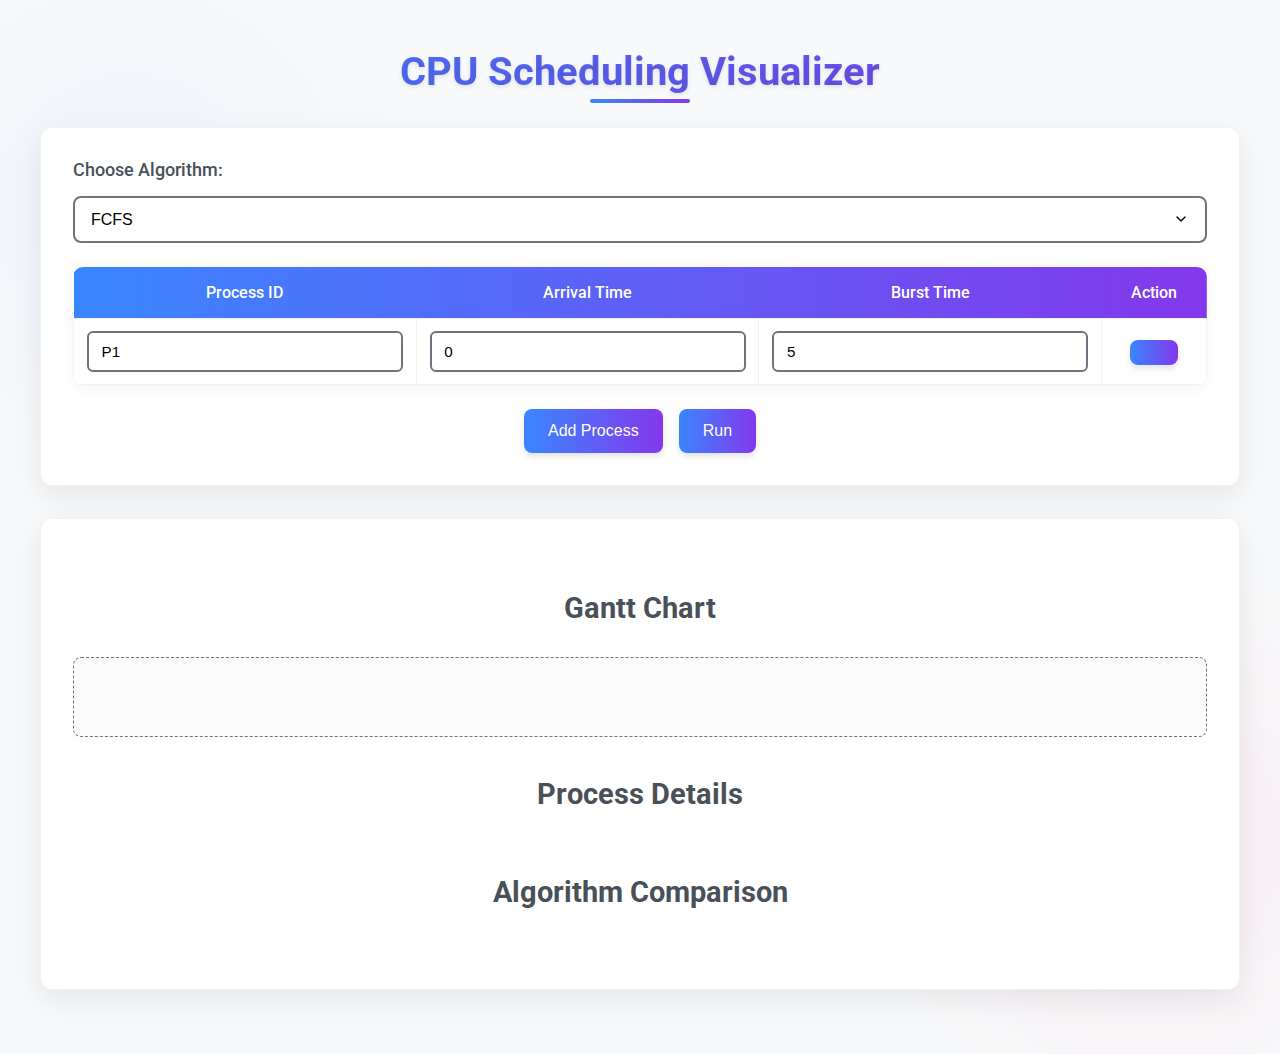
<file: cpuScheduling (Non -preemptive)/index.html>
<!DOCTYPE html>
<html lang="en">

<head>
  <meta charset="UTF-8" />
  <meta name="viewport" content="width=device-width, initial-scale=1.0" />
  <title>CPU Scheduling Visualizer</title>
  <link href="https://fonts.googleapis.com/css2?family=Roboto:wght@400;500;700&display=swap" rel="stylesheet">
  <link rel="stylesheet" href="https://cdnjs.cloudflare.com/ajax/libs/font-awesome/6.4.2/css/all.min.css" integrity="sha512-z3gLpd7yknf1YoNbCzqRKc4qyor8gaKU1qmn+CShxbuBusANI9QpRohGBreCFkKxLhei6S9CQXFEbbKuqLg0DA==" crossorigin="anonymous" referrerpolicy="no-referrer" />
  <link rel="stylesheet" href="style.css" />
</head>

<body>
  <main class="container">
    <h1>CPU Scheduling Visualizer</h1>

    <section class="input-area card animate" role="region" aria-label="Input Process Data">
      <div class="input-header">
        <label for="algorithm">Choose Algorithm:</label>
        <select id="algorithm" onchange="togglePriority()">
          <option value="FCFS">FCFS</option>
          <option value="SJFS">SJFS</option>
          <option value="LJFS">LJFS</option>
          <option value="Priority">Priority Scheduling</option>
        </select>
      </div>

      <table id="inputTable" aria-label="Process Input Table">
        <thead class="table-header">
          <tr>
            <th>Process ID</th>
            <th>Arrival Time</th>
            <th>Burst Time</th>
            <th class="priority-col">Priority</th>
            <th>Action</th>
          </tr>
        </thead>
        <tbody id="tableBody">
          <tr class="animate-row">
            <td><input type="text" name="pid" value="P1" aria-label="Process ID"></td>
            <td><input type="number" name="at" min="0" value="0" aria-label="Arrival Time"></td>
            <td><input type="number" name="bt" min="1" value="5" aria-label="Burst Time"></td>
            <td class="priority-col"><input type="number" name="priority" min="0" value="1" placeholder="Priority" aria-label="Priority"></td>
            <td><button onclick="deleteProcessRow(this)" aria-label="Delete Process Row"><i class="fas fa-trash"></i></button></td>
          </tr>
        </tbody>
      </table>

      <div class="button-group">
        <button onclick="addProcessRow()" aria-label="Add New Process"><i class="fas fa-plus"></i> Add Process</button>
        <button onclick="executeScheduler()" aria-label="Run Scheduling Algorithm"><i class="fas fa-play"></i> Run</button>
      </div>
    </section>

    <section class="output-area card animate" role="region" aria-label="Scheduling Results">
      <h2>Gantt Chart</h2>
      <div id="ganttChart" class="gantt-chart"></div>
      <h2>Process Details</h2>
      <table id="outputTable" class="output-table" aria-label="Process Details Table"></table>
      <h2>Algorithm Comparison</h2>
      <table id="summaryTable" class="summary-table" aria-label="Algorithm Comparison Table"></table>
    </section>
  </main>
  <script>
    // Animation for invalid input shake effect
    function shakeInput(input) {
      input.classList.add('shake');
      setTimeout(() => input.classList.remove('shake'), 500);
    }

    // Override addProcessRow to add animation
    const originalAddProcessRow = addProcessRow;
    addProcessRow = function() {
      originalAddProcessRow();
      const rows = document.querySelectorAll('#tableBody tr');
      const newRow = rows[rows.length - 1];
      newRow.classList.add('animate-row');
    };

    // Validate inputs on Run button click
    document.querySelector('button[onclick="executeScheduler()"]').addEventListener('click', () => {
      const inputs = document.querySelectorAll('#tableBody input');
      let valid = true;
      inputs.forEach(input => {
        if (!input.value || (input.type === 'number' && input.value < input.min)) {
          shakeInput(input);
          valid = false;
        }
      });
      if (!valid) {
        alert('Please fill all fields correctly.');
      }
    });
  </script>
  <script src="script.js"></script>
</body>

</html>
</file>
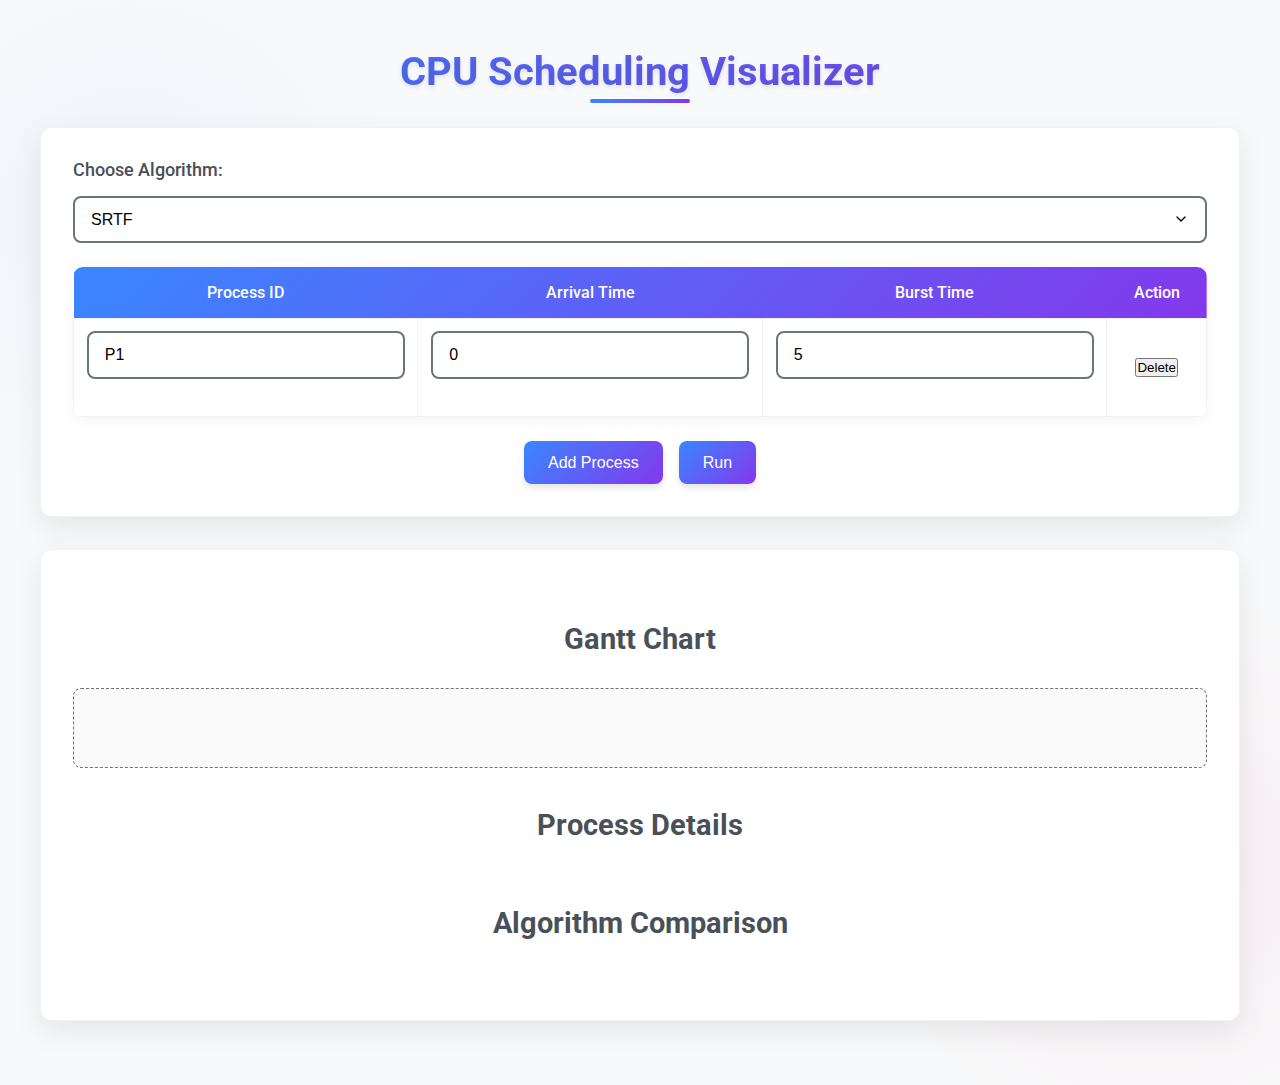
<file: cpuScheduling(Preemptive)/index.html>
<!DOCTYPE html>
<html lang="en">

<head>
  <meta charset="UTF-8" />
  <meta name="viewport" content="width=device-width, initial-scale=1.0" />
  <title>CPU Scheduling Visualizer</title>
  <link href="https://fonts.googleapis.com/css2?family=Roboto&display=swap" rel="stylesheet">
  <link rel="stylesheet" href="style.css" />
</head>

<body>
  <div class="container">
    <h1>CPU Scheduling Visualizer</h1>

    <div class="input-area">
      <label for="algorithm">Choose Algorithm:</label>
      <select id="algorithm" onchange="toggleQuantum()">
        <option value="SRTF">SRTF</option>
        <option value="LRTF">LRTF</option>
        <option value="RR">Round Robin</option>
        <option value="Priority">Priority Scheduling</option>
      </select>

      <div id="quantumField" class="quantum-field">
        <label for="quantum">Time Quantum:</label>
        <input type="number" id="quantum" value="2" min="1" />
      </div>

      <table id="inputTable">
        <thead>
          <tr>
            <th>Process ID</th>
            <th>Arrival Time</th>
            <th>Burst Time</th>
            <th class="priority-col">Priority</th>
            <th>Action</th>
          </tr>
        </thead>
        <tbody id="tableBody">
          <tr>
            <td><input type="text" value="P1"></td>
            <td><input type="number" value="0"></td>
            <td><input type="number" value="5"></td>
            <td class="priority-col"><input type="number" value="1" placeholder="Priority" /></td>
            <td><button onclick="deleteProcessRow(this)">Delete</button></td>
          </tr>
        </tbody>
      </table>

      <div class="button-group">
        <button onclick="addProcessRow()">Add Process</button>
        <button onclick="executeScheduler()">Run</button>
      </div>
    </div>

    <div class="output-area">
      <h2>Gantt Chart</h2>
      <div id="ganttChart" class="gantt-chart"></div>
      <h2>Process Details</h2>
      <table id="outputTable" class="output-table"></table>
      <h2>Algorithm Comparison</h2>
      <table id="summaryTable" class="summary-table"></table>
    </div>
  </div>
  <script src="script.js"></script>
</body>

</html>
</file>
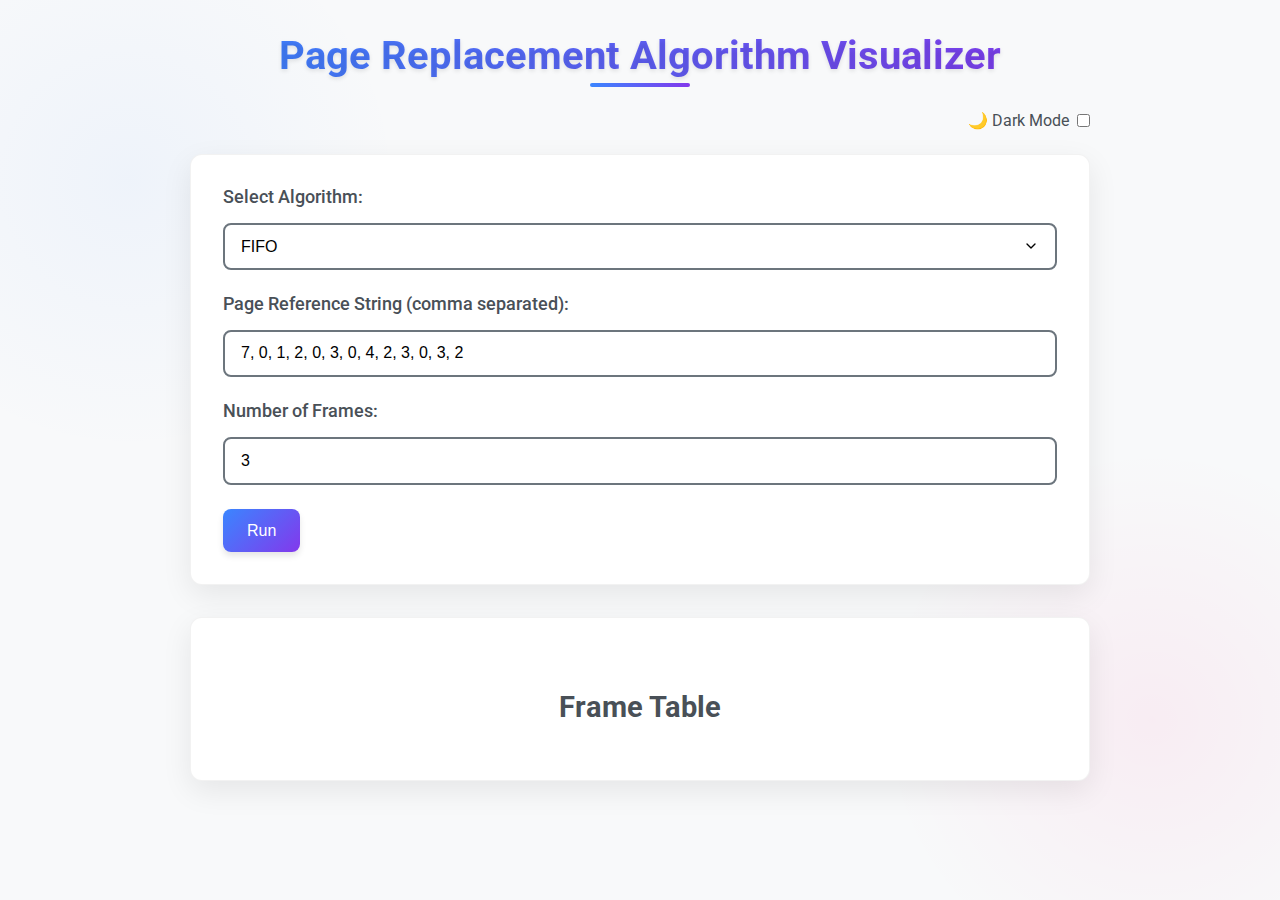
<file: pageReplacement/index.html>
<!DOCTYPE html>
<html lang="en">

<head>
  <meta charset="UTF-8" />
  <meta name="viewport" content="width=device-width, initial-scale=1" />
  <title>Page Replacement Visualizer</title>
  <link rel="stylesheet" href="style.css" />
</head>

<body>
  <div class="container">
    <h1>Page Replacement Algorithm Visualizer</h1>

    <div class="theme-toggle">
      <label for="toggleTheme">🌙 Dark Mode</label>
      <input type="checkbox" id="toggleTheme" />
    </div>

    <div class="input-area">
      <label for="algorithm">Select Algorithm:</label>
      <select id="algorithm">
        <option value="FIFO">FIFO</option>
        <option value="LRU">LRU</option>
        <option value="Optimal">Optimal</option>
      </select>

      <label for="pages">Page Reference String (comma separated):</label>
      <input type="text" id="pages" value="7, 0, 1, 2, 0, 3, 0, 4, 2, 3, 0, 3, 2" />

      <label for="frames">Number of Frames:</label>
      <input type="number" id="frames" value="3" />

      <button onclick="runPageReplacement()">Run</button>
    </div>

    <div class="output-area">
      <h2>Frame Table</h2>
      <div id="tableOutput"></div>
      <h3 id="faultCount"></h3>
      <h3 id="hitRatio"></h3>
      <h3 id="missRatio"></h3>
    </div>
  </div>

  <script src="script.js"></script>
  <script>
    document.getElementById("toggleTheme").addEventListener("change", () => {
      document.body.classList.toggle("dark");
    });
  </script>
</body>

</html>
</file>
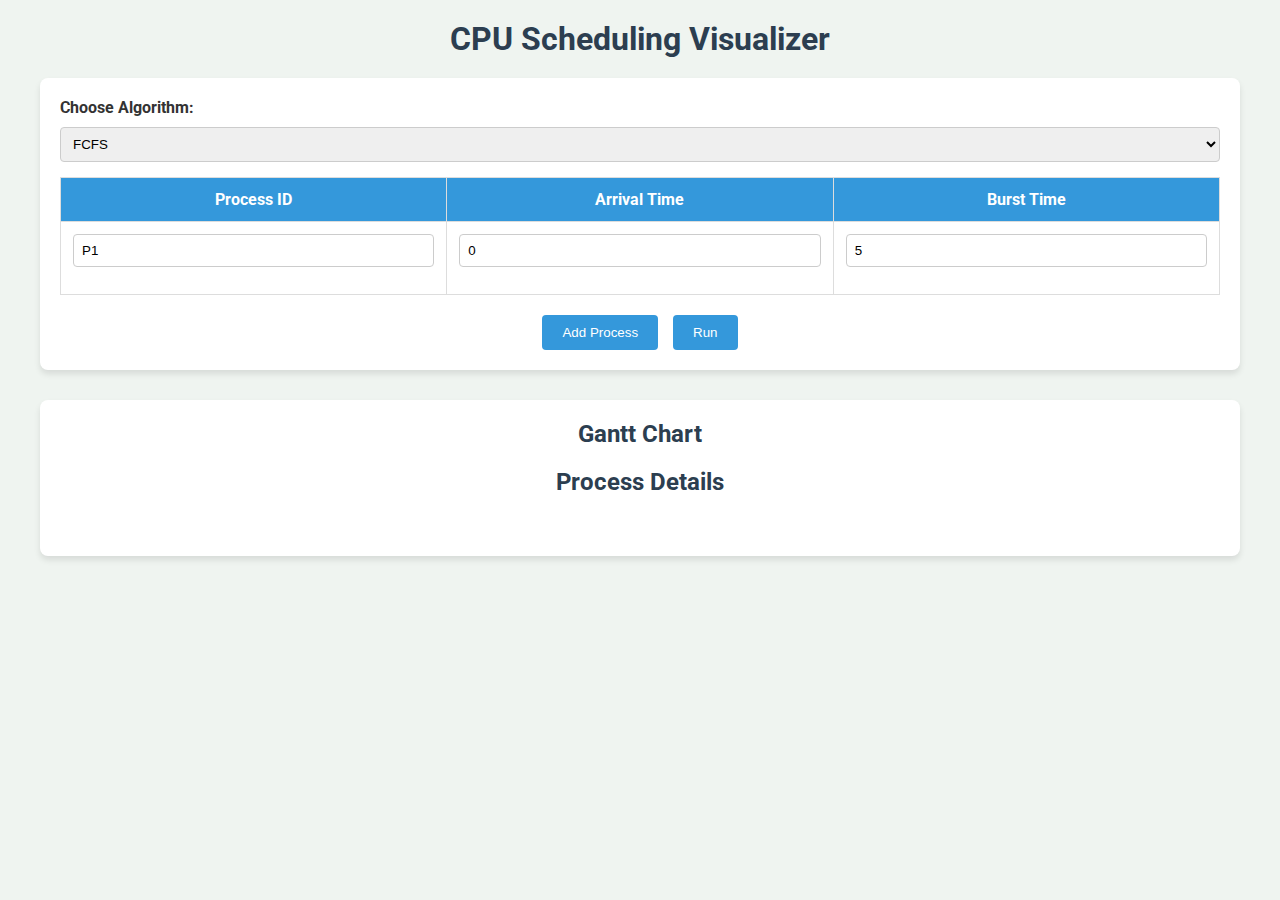
<file: pro1/cpuScheduling (Non -preemptive)/index.html>
<!DOCTYPE html>
<html lang="en">

<head>
  <meta charset="UTF-8" />
  <meta name="viewport" content="width=device-width, initial-scale=1.0" />
  <title>CPU Scheduling Visualizer</title>
  <link href="https://fonts.googleapis.com/css2?family=Roboto&display=swap" rel="stylesheet">
  <link rel="stylesheet" href="style.css" />
</head>

<body>
  <div class="container">
    <h1>CPU Scheduling Visualizer</h1>

    <div class="input-area">
      <label for="algorithm">Choose Algorithm:</label>
      <select id="algorithm" onchange="togglePriority()">
        <option value="FCFS">FCFS</option>
        <option value="SJFS">SJFS</option>
        <option value="LJFS">LJFS</option>
        <option value="Priority">Priority Scheduling</option>
      </select>

      <table id="inputTable">
        <thead>
          <tr>
            <th>Process ID</th>
            <th>Arrival Time</th>
            <th>Burst Time</th>
            <th class="priority-col">Priority</th>
          </tr>
        </thead>
        <tbody id="tableBody">
          <tr>
            <td><input type="text" value="P1"></td>
            <td><input type="number" value="0"></td>
            <td><input type="number" value="5"></td>
            <td class="priority-col"><input type="number" value="1" placeholder="Priority" /></td>
          </tr>
        </tbody>
      </table>

      <div class="button-group">
        <button onclick="addRow()">Add Process</button>
        <button onclick="runScheduler()">Run</button>
      </div>
    </div>

    <div class="output-area">
      <h2>Gantt Chart</h2>
      <div id="ganttChart" class="gantt-chart"></div>
      <h2>Process Details</h2>
      <table id="outputTable" class="output-table"></table>
    </div>
  </div>

  <script src="script.js"></script>
</body>

</html>
</file>
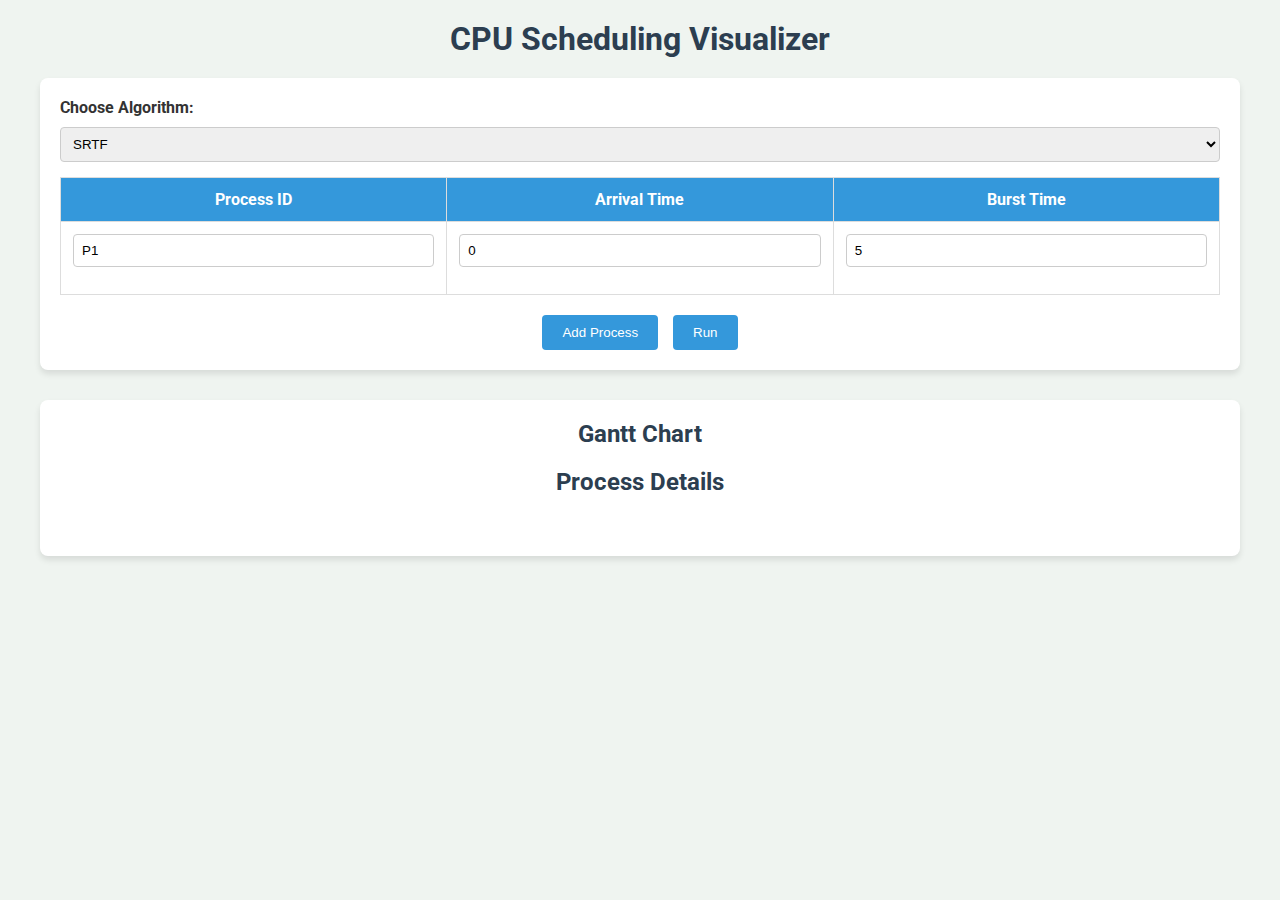
<file: pro1/cpuScheduling(Preemptive)/index.html>
<!DOCTYPE html>
<html lang="en">

<head>
  <meta charset="UTF-8" />
  <meta name="viewport" content="width=device-width, initial-scale=1.0" />
  <title>CPU Scheduling Visualizer</title>
  <link href="https://fonts.googleapis.com/css2?family=Roboto&display=swap" rel="stylesheet">
  <link rel="stylesheet" href="style.css" />
</head>

<body>
  <div class="container">
    <h1>CPU Scheduling Visualizer</h1>

    <div class="input-area">
      <label for="algorithm">Choose Algorithm:</label>
      <select id="algorithm" onchange="toggleQuantum()">
        <option value="SRTF">SRTF</option>
        <option value="LRTF">LRTF</option>
        <option value="RR">Round Robin</option>
        <option value="Priority">Priority Scheduling</option>
      </select>

      <div id="quantumField" class="quantum-field">
        <label for="quantum">Time Quantum:</label>
        <input type="number" id="quantum" value="2" min="1" />
      </div>

      <table id="inputTable">
        <thead>
          <tr>
            <th>Process ID</th>
            <th>Arrival Time</th>
            <th>Burst Time</th>
            <th class="priority-col">Priority</th>
          </tr>
        </thead>
        <tbody id="tableBody">
          <tr>
            <td><input type="text" value="P1"></td>
            <td><input type="number" value="0"></td>
            <td><input type="number" value="5"></td>
            <td class="priority-col"><input type="number" value="1" placeholder="Priority" /></td>
          </tr>
        </tbody>
      </table>

      <div class="button-group">
        <button onclick="addProcessRow()">Add Process</button>
        <button onclick="executeScheduler()">Run</button>
      </div>
    </div>

    <div class="output-area">
      <h2>Gantt Chart</h2>
      <div id="ganttChart" class="gantt-chart"></div>
      <h2>Process Details</h2>
      <table id="outputTable" class="output-table"></table>
    </div>
  </div>
  <script src="script.js"></script>
</body>

</html>
</file>
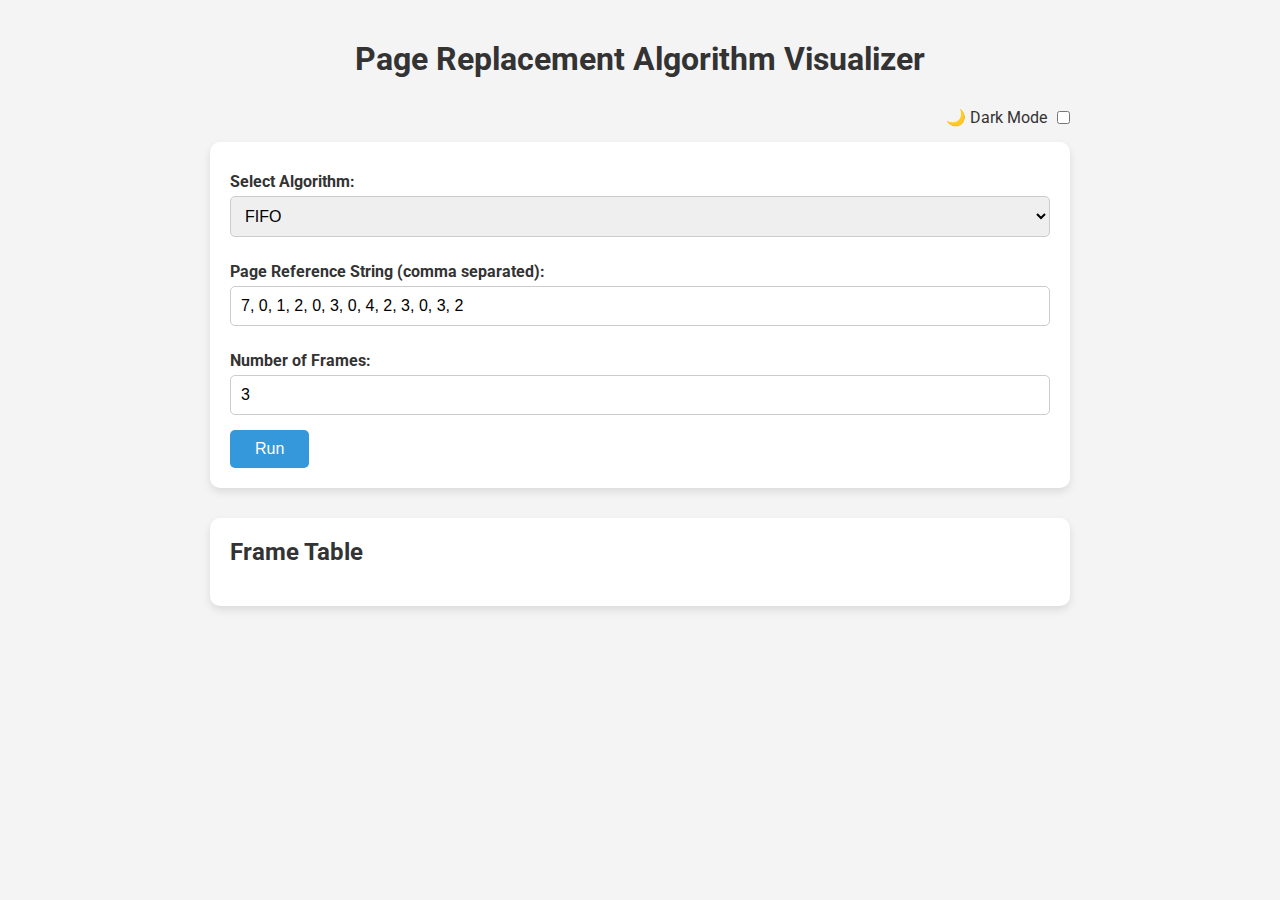
<file: pro1/pageReplacement/index.html>
<!DOCTYPE html>
<html lang="en">

<head>
  <meta charset="UTF-8" />
  <meta name="viewport" content="width=device-width, initial-scale=1" />
  <title>Page Replacement Visualizer</title>
  <link rel="stylesheet" href="style.css" />
</head>

<body>
  <div class="container">
    <h1>Page Replacement Algorithm Visualizer</h1>

    <div class="theme-toggle">
      <label for="toggleTheme">🌙 Dark Mode</label>
      <input type="checkbox" id="toggleTheme" />
    </div>

    <div class="input-area">
      <label for="algorithm">Select Algorithm:</label>
      <select id="algorithm">
        <option value="FIFO">FIFO</option>
        <option value="LRU">LRU</option>
        <option value="Optimal">Optimal</option>
      </select>

      <label for="pages">Page Reference String (comma separated):</label>
      <input type="text" id="pages" value="7, 0, 1, 2, 0, 3, 0, 4, 2, 3, 0, 3, 2" />

      <label for="frames">Number of Frames:</label>
      <input type="number" id="frames" value="3" />

      <button onclick="runPageReplacement()">Run</button>
    </div>

    <div class="output-area">
      <h2>Frame Table</h2>
      <div id="tableOutput"></div>
      <h3 id="faultCount"></h3>
    </div>
  </div>

  <script src="script.js"></script>
  <script>
    document.getElementById("toggleTheme").addEventListener("change", () => {
      document.body.classList.toggle("dark");
    });
  </script>
</body>

</html>
</file>
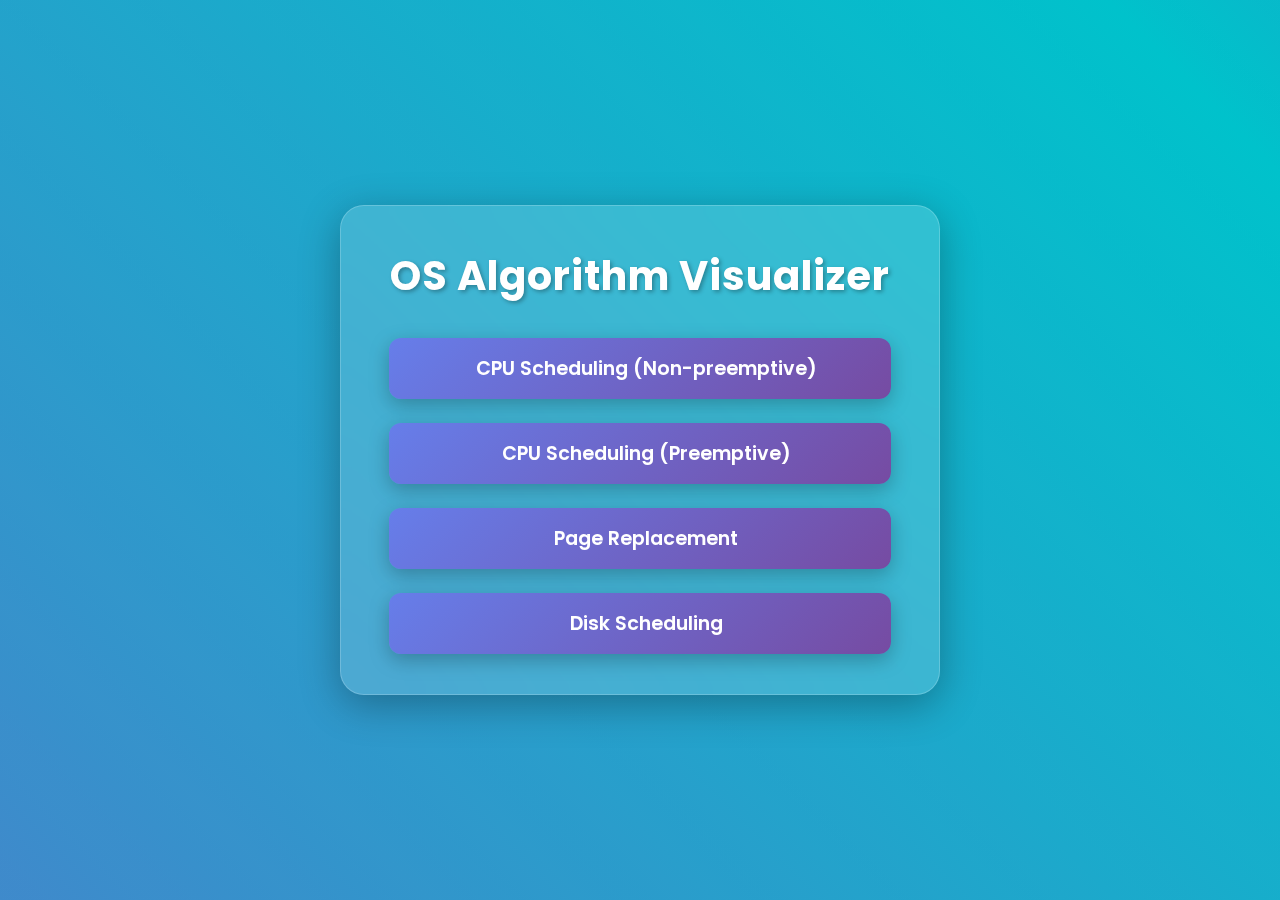
<file: index1.html>
<!DOCTYPE html>
<html lang="en">

<head>
  <meta charset="UTF-8" />
  <meta name="viewport" content="width=device-width, initial-scale=1.0" />
  <title>OS Algorithm Visualizer</title>
  <link rel="stylesheet" href="style1.css" />
  <link href="https://fonts.googleapis.com/css2?family=Poppins:wght@400;600;700&display=swap" rel="stylesheet">
  <link rel="stylesheet" href="https://cdnjs.cloudflare.com/ajax/libs/font-awesome/6.4.2/css/all.min.css" integrity="sha512-z3gLpd7yknf1YoNbCzqRKc4qyor8gaKU1qmn+CShxbuBusANI9QpRohGBreCFkKxLhei6S9CQXFEbbKuqLg0DA==" crossorigin="anonymous" referrerpolicy="no-referrer" />
</head>

<body>
  <main class="container">
    <h1>OS Algorithm Visualizer</h1>
    <div class="button-container">
      <a href="cpuScheduling (Non -preemptive)/index.html" class="main-button" role="button" aria-label="Navigate to Non-preemptive CPU Scheduling">
        <i class="fas fa-microchip"></i>
        <span>CPU Scheduling (Non-preemptive)</span>
      </a>
      <a href="cpuScheduling(preemptive)/index.html" class="main-button" role="button" aria-label="Navigate to Preemptive CPU Scheduling">
        <i class="fas fa-cogs"></i>
        <span>CPU Scheduling (Preemptive)</span>
      </a>
      <a href="pageReplacement/index.html" class="main-button" role="button" aria-label="Navigate to Page Replacement Algorithms">
        <i class="fas fa-file-alt"></i>
        <span>Page Replacement</span>
      </a>
      <a href="discScheduling/index.html" class="main-button" role="button" aria-label="Navigate to Disk Scheduling Algorithms">
        <i class="fas fa-hdd"></i>
        <span>Disk Scheduling</span>
      </a>
    </div>
  </main>
  <script>
    document.addEventListener("DOMContentLoaded", () => {
      const buttons = document.querySelectorAll(".main-button");
      buttons.forEach((button, index) => {
        setTimeout(() => {
          button.style.opacity = "1";
          button.style.transform = "translateY(0)";
        }, index * 200);
      });
    });
  </script>
</body>

</html>
</file>
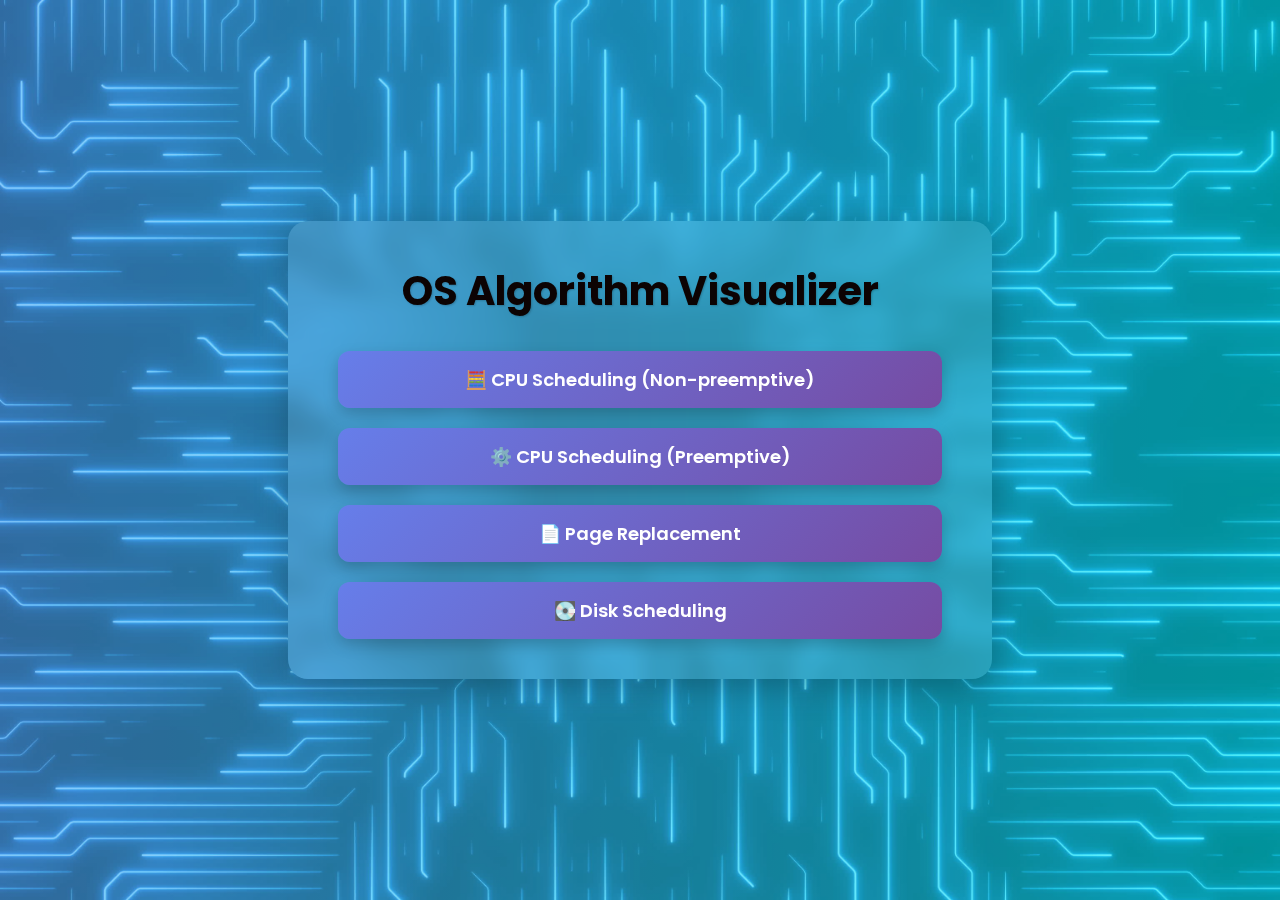
<file: pro1/index1.html>
<!DOCTYPE html>
<html lang="en">

<head>
  <meta charset="UTF-8" />
  <meta name="viewport" content="width=device-width, initial-scale=1.0" />
  <title>OS Algorithm Visualizer</title>
  <link rel="stylesheet" href="style1.css" />
  <link href="https://fonts.googleapis.com/css2?family=Poppins:wght@400;600&display=swap" rel="stylesheet">
</head>

<body>
  <div class="container">
    <h1>OS Algorithm Visualizer</h1>
    <div class="button-container">
      <a href="cpuScheduling (Non -preemptive)/index.html" class="main-button">🧮 CPU Scheduling (Non-preemptive)</a>
      <a href="cpuScheduling(preemptive)/index.html" class="main-button">⚙️ CPU Scheduling (Preemptive)</a>
      <a href="pageReplacement/index.html" class="main-button">📄 Page Replacement</a>
      <a href="discScheduling/index.html" class="main-button">💽 Disk Scheduling</a>
    </div>
  </div>
</body>

</html>
</file>
<file: cpuScheduling (Non -preemptive)/style.css>
/* style.css */
:root {
  --primary: #3a86ff;
  --secondary: #8338ec;
  --accent: #ff006e;
  --dark: #1a1a2e;
  --light: #f8f9fa;
  --success: #06d6a0;
  --warning: #ffbe0b;
  --gray: #6c757d;
  --dark-gray: #495057;
}

* {
  box-sizing: border-box;
  margin: 0;
  padding: 0;
  transition: all 0.3s ease;
}

body {
  font-family: "Roboto", sans-serif;
  background-color: #f8f9fa;
  color: var(--dark);
  padding: 2rem;
  min-height: 100vh;
  background-image: 
    radial-gradient(circle at 10% 20%, rgba(58, 134, 255, 0.05) 0%, transparent 20%),
    radial-gradient(circle at 90% 80%, rgba(255, 0, 110, 0.05) 0%, transparent 20%);
  animation: bgPulse 15s infinite alternate;
}

@keyframes bgPulse {
  0% { background-position: 10% 20%, 90% 80%; }
  100% { background-position: 15% 25%, 85% 75%; }
}

.container {
  max-width: 1200px;
  margin: 0 auto;
  animation: fadeIn 0.8s ease-out;
}

@keyframes fadeIn {
  from { opacity: 0; transform: translateY(20px); }
  to { opacity: 1; transform: translateY(0); }
}

h1, h2 {
  text-align: center;
  margin-bottom: 1.5rem;
  color: var(--dark);
  position: relative;
}

h1 {
  font-size: 2.5rem;
  padding-bottom: 0.5rem;
  margin-top: 1rem;
  background: linear-gradient(90deg, var(--primary), var(--secondary));
  -webkit-background-clip: text;
  background-clip: text;
  color: transparent;
  text-shadow: 0 2px 4px rgba(0,0,0,0.1);
}

h1::after {
  content: '';
  position: absolute;
  bottom: 0;
  left: 50%;
  transform: translateX(-50%);
  width: 100px;
  height: 4px;
  background: linear-gradient(90deg, var(--primary), var(--secondary));
  border-radius: 2px;
}

h2 {
  font-size: 1.8rem;
  margin-top: 2.5rem;
  color: var(--dark-gray);
}

.input-area, .output-area {
  background-color: white;
  padding: 2rem;
  border-radius: 12px;
  box-shadow: 0 10px 30px rgba(0, 0, 0, 0.08);
  margin-bottom: 2rem;
  border: 1px solid rgba(0, 0, 0, 0.05);
  transition: transform 0.3s ease, box-shadow 0.3s ease;
}

.input-area:hover, .output-area:hover {
  transform: translateY(-5px);
  box-shadow: 0 15px 35px rgba(0, 0, 0, 0.12);
}

.input-area label {
  display: block;
  margin-bottom: 1rem;
  font-weight: 500;
  font-size: 1.1rem;
  color: var(--dark-gray);
}

.input-area select {
  width: 100%;
  padding: 0.8rem 1rem;
  margin-bottom: 1.5rem;
  border: 2px solid var(--gray);
  border-radius: 8px;
  font-size: 1rem;
  background-color: white;
  cursor: pointer;
  appearance: none;
  background-image: url("data:image/svg+xml;charset=UTF-8,%3csvg xmlns='http://www.w3.org/2000/svg' viewBox='0 0 24 24' fill='none' stroke='currentColor' stroke-width='2' stroke-linecap='round' stroke-linejoin='round'%3e%3cpolyline points='6 9 12 15 18 9'%3e%3c/polyline%3e%3c/svg%3e");
  background-repeat: no-repeat;
  background-position: right 1rem center;
  background-size: 1rem;
}

.input-area select:focus {
  border-color: var(--primary);
  outline: none;
  box-shadow: 0 0 0 3px rgba(58, 134, 255, 0.2);
}

table {
  width: 100%;
  border-collapse: collapse;
  margin-bottom: 1.5rem;
  box-shadow: 0 2px 15px rgba(0, 0, 0, 0.05);
  border-radius: 10px;
  overflow: hidden;
}

table thead {
  background: linear-gradient(90deg, var(--primary), var(--secondary));
  color: white;
}

table th {
  padding: 1rem;
  text-align: center;
  font-weight: 500;
  position: relative;
}

table td {
  padding: 0.8rem;
  border: 1px solid rgba(0, 0, 0, 0.05);
  text-align: center;
  background-color: white;
}

table tbody tr:nth-child(even) {
  background-color: rgba(58, 134, 255, 0.03);
}

table tbody tr:hover td {
  background-color: rgba(58, 134, 255, 0.08);
  transform: scale(1.01);
}

.priority-col {
  display: none;
}

input[type="text"], input[type="number"] {
  width: 100%;
  padding: 0.6rem 0.8rem;
  border: 2px solid var(--gray);
  border-radius: 6px;
  font-size: 0.95rem;
  background-color: white;
}

input:focus {
  border-color: var(--primary);
  outline: none;
  box-shadow: 0 0 0 3px rgba(58, 134, 255, 0.2);
}

.button-group {
  display: flex;
  justify-content: center;
  gap: 1rem;
  margin-top: 1.5rem;
}

button {
  padding: 0.8rem 1.5rem;
  background: linear-gradient(90deg, var(--primary), var(--secondary));
  color: white;
  border: none;
  border-radius: 8px;
  cursor: pointer;
  font-size: 1rem;
  font-weight: 500;
  position: relative;
  overflow: hidden;
  box-shadow: 0 4px 6px rgba(0, 0, 0, 0.1);
}

button::before {
  content: '';
  position: absolute;
  top: 0;
  left: -100%;
  width: 100%;
  height: 100%;
  background: linear-gradient(90deg, transparent, rgba(255, 255, 255, 0.2), transparent);
  transition: 0.5s;
}

button:hover::before {
  left: 100%;
}

button:hover {
  transform: translateY(-3px);
  box-shadow: 0 6px 12px rgba(0, 0, 0, 0.15);
}

button:active {
  transform: translateY(0);
}

.gantt-chart {
  display: flex;
  justify-content: flex-start;
  align-items: center;
  flex-wrap: wrap;
  margin: 2rem 0;
  gap: 0.3rem;
  min-height: 5rem;
  background-color: rgba(0, 0, 0, 0.02);
  padding: 1rem;
  border-radius: 8px;
  border: 1px dashed var(--gray);
}

.gantt-block {
  padding: 0.8rem 1rem;
  background: linear-gradient(90deg, var(--primary), var(--secondary));
  margin: 0;
  border-radius: 6px;
  color: white;
  min-width: 4rem;
  text-align: center;
  font-weight: 500;
  box-shadow: 0 3px 6px rgba(0, 0, 0, 0.1);
  position: relative;
  overflow: hidden;
  animation: blockAppear 0.5s ease-out;
}

@keyframes blockAppear {
  from { transform: scale(0.8); opacity: 0; }
  to { transform: scale(1); opacity: 1; }
}

.gantt-block:hover {
  transform: scale(1.05);
  z-index: 1;
}

.gantt-block::after {
  content: '';
  position: absolute;
  top: 0;
  left: 0;
  width: 100%;
  height: 100%;
  background: linear-gradient(135deg, rgba(255, 255, 255, 0.2), transparent);
}

.gantt-time {
  font-size: 0.7rem;
  margin-top: 0.3rem;
  opacity: 0.8;
}

.output-table, .summary-table {
  width: 100%;
  margin-top: 1.5rem;
}

.output-table th {
  background: linear-gradient(90deg, var(--primary), var(--secondary));
}

.summary-table th {
  background: linear-gradient(90deg, var(--primary), var(--secondary));
}

@media (max-width: 768px) {
  body {
    padding: 1rem;
  }
  
  h1 {
    font-size: 2rem;
  }
  
  h2 {
    font-size: 1.5rem;
  }
  
  .input-area, .output-area {
    padding: 1.5rem;
  }
  
  .button-group {
    flex-direction: column;
  }
  
  button {
    width: 100%;
  }
  
  table th, table td {
    padding: 0.6rem 0.4rem;
    font-size: 0.9rem;
  }
  
  .gantt-block {
    min-width: 3rem;
    padding: 0.6rem 0.8rem;
    font-size: 0.9rem;
  }
}
</file>
<file: pro1/cpuScheduling (Non -preemptive)/style.css>
@import url("https://fonts.googleapis.com/css2?family=Roboto&display=swap");

* {
  box-sizing: border-box;
  margin: 0;
  padding: 0;
}

body {
  font-family: "Roboto", sans-serif;
  background-color: #eff4f0;
  color: #333;
  padding: 20px;
}

.container {
  max-width: 1200px;
  margin: auto;
}

h1,
h2 {
  text-align: center;
  margin-bottom: 20px;
  color: #2c3e50;
}

.input-area {
  background-color: #ffffff;
  padding: 20px;
  border-radius: 8px;
  box-shadow: 0 4px 6px rgba(0, 0, 0, 0.1);
  margin-bottom: 30px;
}

.input-area label {
  display: block;
  margin-bottom: 10px;
  font-weight: bold;
}

.input-area select,
.input-area input[type="number"],
.input-area input[type="text"] {
  width: 100%;
  padding: 8px;
  margin-bottom: 15px;
  border: 1px solid #ccc;
  border-radius: 4px;
}

table {
  width: 100%;
  border-collapse: collapse;
  margin-bottom: 20px;
}

table thead {
  background-color: #3498db;
  color: #fff;
}

table th,
table td {
  padding: 12px;
  border: 1px solid #ddd;
  text-align: center;
}

table tbody tr:nth-child(even) {
  background-color: #f9f9f9;
}

.priority-col {
  display: none;
}

.button-group {
  display: flex;
  justify-content: center;
  gap: 15px;
}

.button-group button {
  padding: 10px 20px;
  background-color: #3498db;
  color: #fff;
  border: none;
  border-radius: 4px;
  cursor: pointer;
  transition: background-color 0.3s ease;
}

.button-group button:hover {
  background-color: #2980b9;
}

.output-area {
  background-color: #ffffff;
  padding: 20px;
  border-radius: 8px;
  box-shadow: 0 4px 6px rgba(0, 0, 0, 0.1);
}

.gantt-chart {
  display: flex;
  justify-content: center;
  flex-wrap: wrap;
  margin-top: 20px;
}

.gantt-block {
  padding: 10px;
  background-color: #6fcf97;
  margin: 5px;
  border-radius: 4px;
  color: white;
  min-width: 60px;
  text-align: center;
}

.output-table {
  margin-top: 20px;
}
</file>
<file: pro1/cpuScheduling(Preemptive)/style.css>
@import url("https://fonts.googleapis.com/css2?family=Roboto&display=swap");

* {
  box-sizing: border-box;
  margin: 0;
  padding: 0;
}

body {
  font-family: "Roboto", sans-serif;
  background-color: #eff4f0;
  color: #333;
  padding: 20px;
}

.container {
  max-width: 1200px;
  margin: auto;
}

h1,
h2 {
  text-align: center;
  margin-bottom: 20px;
  color: #2c3e50;
}

.input-area {
  background-color: #ffffff;
  padding: 20px;
  border-radius: 8px;
  box-shadow: 0 4px 6px rgba(0, 0, 0, 0.1);
  margin-bottom: 30px;
}

.input-area label {
  display: block;
  margin-bottom: 10px;
  font-weight: bold;
}

.input-area select,
.input-area input[type="number"],
.input-area input[type="text"] {
  width: 100%;
  padding: 8px;
  margin-bottom: 15px;
  border: 1px solid #ccc;
  border-radius: 4px;
}

.quantum-field {
  display: none;
}

table {
  width: 100%;
  border-collapse: collapse;
  margin-bottom: 20px;
}

table thead {
  background-color: #3498db;
  color: #fff;
}

table th,
table td {
  padding: 12px;
  border: 1px solid #ddd;
  text-align: center;
}

table tbody tr:nth-child(even) {
  background-color: #f9f9f9;
}

.priority-col {
  display: none;
}

.button-group {
  display: flex;
  justify-content: center;
  gap: 15px;
}

.button-group button {
  padding: 10px 20px;
  background-color: #3498db;
  color: #fff;
  border: none;
  border-radius: 4px;
  cursor: pointer;
  transition: background-color 0.3s ease;
}

.button-group button:hover {
  background-color: #2980b9;
}

.output-area {
  background-color: #ffffff;
  padding: 20px;
  border-radius: 8px;
  box-shadow: 0 4px 6px rgba(0, 0, 0, 0.1);
}

.gantt-chart {
  display: flex;
  justify-content: center;
  flex-wrap: wrap;
  margin-top: 20px;
}

.gantt-block {
  padding: 10px;
  background-color: #6fcf97;
  margin: 5px;
  border-radius: 4px;
  color: white;
  min-width: 60px;
  text-align: center;
}

.output-table {
  margin-top: 20px;
}
</file>
<file: pro1/pageReplacement/style.css>
@import url("https://fonts.googleapis.com/css2?family=Roboto&display=swap");

* {
  margin: 0;
  padding: 0;
  box-sizing: border-box;
}

body {
  font-family: "Roboto", sans-serif;
  background-color: #f4f4f4;
  color: #333;
  transition: background-color 0.3s, color 0.3s;
  padding: 20px;
}

.dark {
  background-color: #121212;
  color: #e0e0e0;
}

.container {
  max-width: 900px;
  margin: auto;
  padding: 20px;
}

h1 {
  text-align: center;
  margin-bottom: 30px;
  font-size: 2em;
}

.input-area {
  background-color: #ffffff;
  padding: 20px;
  border-radius: 10px;
  box-shadow: 0 4px 8px rgba(0, 0, 0, 0.1);
  margin-bottom: 30px;
  transition: background-color 0.3s;
}

.dark .input-area {
  background-color: #1e1e1e;
}

.input-area label {
  display: block;
  margin: 10px 0 5px;
  font-weight: bold;
}

.input-area input,
.input-area select {
  width: 100%;
  padding: 10px;
  border-radius: 5px;
  border: 1px solid #ccc;
  margin-bottom: 15px;
  font-size: 1em;
  transition: background-color 0.3s, color 0.3s;
}

.dark .input-area input,
.dark .input-area select {
  background-color: #2c2c2c;
  color: #fff;
  border: 1px solid #555;
}

button {
  padding: 10px 25px;
  background-color: #3498db;
  color: #fff;
  font-size: 1em;
  border: none;
  border-radius: 5px;
  cursor: pointer;
  transition: background-color 0.3s ease;
}

button:hover {
  background-color: #2980b9;
}

.output-area {
  background-color: #ffffff;
  padding: 20px;
  border-radius: 10px;
  box-shadow: 0 4px 8px rgba(0, 0, 0, 0.1);
  transition: background-color 0.3s;
}

.dark .output-area {
  background-color: #1e1e1e;
}

.output-area h2 {
  margin-bottom: 20px;
}

#faultCount {
  margin-top: 15px;
  font-size: 1.2em;
}

table {
  border-collapse: collapse;
  margin: 20px auto;
  background-color: white;
  transition: background-color 0.3s;
}

.dark table {
  background-color: #2a2a2a;
  color: #fff;
}

th,
td {
  border: 1px solid #333;
  padding: 10px;
  min-width: 40px;
  text-align: center;
}

.fault {
  background-color: #ffcccc;
}

.dark .fault {
  background-color: #b94444;
}

.hit {
  background-color: #ccffcc;
}

.dark .hit {
  background-color: #3a6f3a;
}

.theme-toggle {
  display: flex;
  justify-content: flex-end;
  align-items: center;
  margin-bottom: 15px;
}

.theme-toggle label {
  margin-right: 10px;
}
</file>
<file: style1.css>
* {
  box-sizing: border-box;
  margin: 0;
  padding: 0;
}

body {
  font-family: "Poppins", -apple-system, BlinkMacSystemFont, "Segoe UI", Roboto, sans-serif;
  background: linear-gradient(45deg, #4facfe, #00f2fe, #667eea, #764ba2);
  background-size: 400%;
  min-height: 100vh;
  display: flex;
  align-items: center;
  justify-content: center;
  overflow: hidden;
  position: relative;
  animation: gradientShift 15s ease infinite;
}

@keyframes gradientShift {
  0% {
    background-position: 0% 50%;
  }
  50% {
    background-position: 100% 50%;
  }
  100% {
    background-position: 0% 50%;
  }
}

body::before {
  content: "";
  position: absolute;
  top: 0;
  left: 0;
  width: 100%;
  height: 100%;
  background: linear-gradient(rgba(0, 0, 0, 0.2), rgba(0, 0, 0, 0.2));
  z-index: -1;
}

.container {
  background: rgba(255, 255, 255, 0.15);
  padding: 2.5rem 3rem;
  border-radius: 1.5rem;
  backdrop-filter: blur(15px);
  border: 1px solid rgba(255, 255, 255, 0.2);
  box-shadow: 0 10px 40px rgba(0, 0, 0, 0.3);
  text-align: center;
  width: 90%;
  max-width: 600px;
  transition: transform 0.3s ease, box-shadow 0.3s ease;
}

.container:hover {
  transform: translateY(-10px);
  box-shadow: 0 15px 50px rgba(0, 0, 0, 0.4);
}

h1 {
  font-size: 2.5rem;
  font-weight: 700;
  color: #ffffff;
  margin-bottom: 2rem;
  text-shadow: 2px 2px 4px rgba(0, 0, 0, 0.3);
  letter-spacing: 1px;
}

.button-container {
  display: flex;
  flex-direction: column;
  gap: 1.5rem;
}

.main-button {
  display: flex;
  align-items: center;
  justify-content: center;
  gap: 0.75rem;
  padding: 1rem 2rem;
  font-size: 1.2rem;
  font-weight: 600;
  color: #ffffff;
  background: linear-gradient(135deg, #667eea, #764ba2);
  border: none;
  border-radius: 12px;
  text-decoration: none;
  transition: all 0.3s ease;
  box-shadow: 0 6px 20px rgba(0, 0, 0, 0.25);
  position: relative;
  overflow: hidden;
  cursor: pointer;
}

.main-button i {
  font-size: 1.4rem;
}

.main-button:hover {
  transform: translateY(-3px) scale(1.05);
  background: linear-gradient(135deg, #764ba2, #667eea);
  box-shadow: 0 8px 25px rgba(0, 0, 0, 0.3);
}

.main-button:focus {
  outline: 2px solid #ffffff;
  outline-offset: 2px;
}

.main-button::after {
  content: "";
  position: absolute;
  width: 0;
  height: 0;
  background: rgba(255, 255, 255, 0.4);
  border-radius: 50%;
  transform: translate(-50%, -50%);
  transition: width 0.5s ease, height 0.5s ease;
  z-index: 1;
}

.main-button:active::after {
  width: 300px;
  height: 300px;
}

.main-button--animate {
  animation: slideIn 0.5s ease forwards;
  opacity: 0;
}

@keyframes slideIn {
  from {
    opacity: 0;
    transform: translateY(20px);
  }
  to {
    opacity: 1;
    transform: translateY(0);
  }
}

/* Responsive Design */
@media (max-width: 768px) {
  .container {
    padding: 1.5rem 2rem;
    max-width: 90%;
  }

  h1 {
    font-size: 2rem;
  }

  .main-button {
    padding: 0.8rem 1.5rem;
    font-size: 1rem;
  }

  .main-button i {
    font-size: 1.2rem;
  }
}

@media (max-width: 480px) {
  h1 {
    font-size: 1.5rem;
    margin-bottom: 1.5rem;
  }

  .main-button {
    padding: 0.7rem 1rem;
    font-size: 0.9rem;
  }

  .main-button i {
    font-size: 1rem;
  }
}
</file>
<file: pro1/style1.css>
* {
  box-sizing: border-box;
  margin: 0;
  padding: 0;
}

.container {
  background: rgba(255, 255, 255, 0.1);
  padding: 40px 50px;
  border-radius: 20px;
  backdrop-filter: blur(12px);
  box-shadow: 0 8px 32px rgba(0, 0, 0, 0.25);
  text-align: center;
  max-width: 55%;
  width: 90%;
  transition: all 0.3s ease-in-out;
}

h1 {
  font-size: 2.5rem;
  color: #0c0303;
  margin-bottom: 30px;
  text-shadow: 1px 1px 2px rgba(0, 0, 0, 0.2);
}

.button-container {
  display: flex;
  flex-direction: column;
  gap: 20px;
}

.main-button {
  padding: 15px 30px;
  font-size: 18px;
  font-weight: 600;
  color: #fff;
  background: linear-gradient(135deg, #667eea, #764ba2);
  border: none;
  border-radius: 12px;
  text-decoration: none;
  transition: all 0.4s ease;
  box-shadow: 0 6px 15px rgba(0, 0, 0, 0.2);
  position: relative;
  overflow: hidden;
  transform-origin: center;
  z-index: 1;
}

.main-button::before {
  content: "";
  position: absolute;
  top: 0;
  left: -75%;
  width: 50%;
  height: 100%;
  background: rgba(255, 255, 255, 0.3);
  transform: skewX(-25deg);
  transition: 0.6s;
  z-index: 2;
}

.main-button:hover::before {
  left: 125%;
}

.main-button:hover {
  transform: scale(1.2);
  opacity: 1;
  pointer-events: auto;
  z-index: 10;
}
.main-button {
  transition: transform 0.4s ease, opacity 0.3s ease;
}

body {
  font-family: "Poppins", sans-serif;
  background: linear-gradient(to right, #4facfe, #00f2fe);
  min-height: 100vh;
  display: flex;
  align-items: center;
  justify-content: center;
  overflow: hidden;
  position: relative;
}

body::before {
  content: "";
  position: absolute;
  top: 0;
  left: 0;
  width: 100%;
  height: 100%;
  background-image: url("pic1.jpg");
  background-size: cover;
  background-position: center;
  background-repeat: no-repeat;
  z-index: -2;
  opacity: 0.4;
}
</file>
<file: cpuScheduling(Preemptive)/style.css>
/* style.css */
@import url("https://fonts.googleapis.com/css2?family=Roboto:wght@300;400;500;700&display=swap");
@import url("https://cdnjs.cloudflare.com/ajax/libs/font-awesome/6.4.0/css/all.min.css");

:root {
  --primary: #3a86ff;
  --secondary: #8338ec;
  --accent: #ff006e;
  --dark: #1a1a2e;
  --light: #f8f9fa;
  --success: #06d6a0;
  --warning: #ffbe0b;
  --gray: #6c757d;
  --dark-gray: #495057;
}

* {
  box-sizing: border-box;
  margin: 0;
  padding: 0;
  transition: all 0.3s ease;
}

body {
  font-family: "Roboto", sans-serif;
  background-color: #f8f9fa;
  color: var(--dark);
  padding: 2rem;
  min-height: 100vh;
  background-image: 
    radial-gradient(circle at 10% 20%, rgba(58, 134, 255, 0.05) 0%, transparent 20%),
    radial-gradient(circle at 90% 80%, rgba(255, 0, 110, 0.05) 0%, transparent 20%);
  animation: bgPulse 15s infinite alternate;
}

@keyframes bgPulse {
  0% { background-position: 10% 20%, 90% 80%; }
  100% { background-position: 15% 25%, 85% 75%; }
}

.container {
  max-width: 1200px;
  margin: 0 auto;
  animation: fadeIn 0.8s ease-out;
}

@keyframes fadeIn {
  from { opacity: 0; transform: translateY(20px); }
  to { opacity: 1; transform: translateY(0); }
}

h1, h2 {
  text-align: center;
  margin-bottom: 1.5rem;
  color: var(--dark);
  position: relative;
}

h1 {
  font-size: 2.5rem;
  padding-bottom: 0.5rem;
  margin-top: 1rem;
  background: linear-gradient(90deg, var(--primary), var(--secondary));
  -webkit-background-clip: text;
  background-clip: text;
  color: transparent;
  text-shadow: 0 2px 4px rgba(0,0,0,0.1);
}

h1::after {
  content: '';
  position: absolute;
  bottom: 0;
  left: 50%;
  transform: translateX(-50%);
  width: 100px;
  height: 4px;
  background: linear-gradient(90deg, var(--primary), var(--secondary));
  border-radius: 2px;
}

h2 {
  font-size: 1.8rem;
  margin-top: 2.5rem;
  color: var(--dark-gray);
}

.input-area, .output-area {
  background-color: white;
  padding: 2rem;
  border-radius: 12px;
  box-shadow: 0 10px 30px rgba(0, 0, 0, 0.08);
  margin-bottom: 2rem;
  border: 1px solid rgba(0, 0, 0, 0.05);
  transition: transform 0.3s ease, box-shadow 0.3s ease;
}

.input-area:hover, .output-area:hover {
  transform: translateY(-5px);
  box-shadow: 0 15px 35px rgba(0, 0, 0, 0.12);
}

.input-area label {
  display: block;
  margin-bottom: 1rem;
  font-weight: 500;
  font-size: 1.1rem;
  color: var(--dark-gray);
}

.input-area select,
.input-area input[type="number"],
.input-area input[type="text"] {
  width: 100%;
  padding: 0.8rem 1rem;
  margin-bottom: 1.5rem;
  border: 2px solid var(--gray);
  border-radius: 8px;
  font-size: 1rem;
  background-color: white;
}

.input-area select {
  cursor: pointer;
  appearance: none;
  background-image: url("data:image/svg+xml;charset=UTF-8,%3csvg xmlns='http://www.w3.org/2000/svg' viewBox='0 0 24 24' fill='none' stroke='currentColor' stroke-width='2' stroke-linecap='round' stroke-linejoin='round'%3e%3cpolyline points='6 9 12 15 18 9'%3e%3c/polyline%3e%3c/svg%3e");
  background-repeat: no-repeat;
  background-position: right 1rem center;
  background-size: 1rem;
}

.input-area select:focus,
.input-area input[type="number"]:focus,
.input-area input[type="text"]:focus {
  border-color: var(--primary);
  outline: none;
  box-shadow: 0 0 0 3px rgba(58, 134, 255, 0.2);
}

.quantum-field {
  display: none;
}

table {
  width: 100%;
  border-collapse: collapse;
  margin-bottom: 1.5rem;
  box-shadow: 0 2px 15px rgba(0, 0, 0, 0.05);
  border-radius: 10px;
  overflow: hidden;
}

table thead {
  background: linear-gradient(135deg, var(--primary), var(--secondary));
  color: white;
}

table th {
  padding: 1rem;
  text-align: center;
  font-weight: 500;
  position: relative;
}

table td {
  padding: 0.8rem;
  border: 1px solid rgba(0, 0, 0, 0.05);
  text-align: center;
  background-color: white;
}

table tbody tr:nth-child(even) {
  background-color: rgba(58, 134, 255, 0.03);
}

table tbody tr:hover td {
  background-color: rgba(58, 134, 255, 0.08);
  transform: scale(1.01);
}

.priority-col {
  display: none;
}

.button-group {
  display: flex;
  justify-content: center;
  gap: 1rem;
  margin-top: 1.5rem;
}

.button-group button {
  padding: 0.8rem 1.5rem;
  background: linear-gradient(135deg, var(--primary), var(--secondary));
  color: white;
  border: none;
  border-radius: 8px;
  cursor: pointer;
  font-size: 1rem;
  font-weight: 500;
  position: relative;
  overflow: hidden;
  box-shadow: 0 4px 6px rgba(0, 0, 0, 0.1);
}

.button-group button::before {
  content: '';
  position: absolute;
  top: 0;
  left: -100%;
  width: 100%;
  height: 100%;
  background: linear-gradient(90deg, transparent, rgba(255, 255, 255, 0.2), transparent);
  transition: 0.5s;
}

.button-group button:hover::before {
  left: 100%;
}

.button-group button:hover {
  transform: translateY(-3px);
  box-shadow: 0 6px 12px rgba(0, 0, 0, 0.15);
}

.button-group button:active {
  transform: translateY(0);
}

.gantt-chart {
  display: flex;
  justify-content: flex-start;
  align-items: center;
  flex-wrap: wrap;
  margin: 2rem 0;
  gap: 0.3rem;
  min-height: 5rem;
  background-color: rgba(0, 0, 0, 0.02);
  padding: 1rem;
  border-radius: 8px;
  border: 1px dashed var(--gray);
}

.gantt-block {
  padding: 0.8rem 1rem;
  background: linear-gradient(90deg, var(--primary), var(--secondary));
  margin: 0;
  border-radius: 6px;
  color: white;
  min-width: 4rem;
  text-align: center;
  font-weight: 500;
  box-shadow: 0 3px 6px rgba(0, 0, 0, 0.1);
  position: relative;
  overflow: hidden;
  animation: blockAppear 0.5s ease-out;
}

@keyframes blockAppear {
  from { transform: scale(0.8); opacity: 0; }
  to { transform: scale(1); opacity: 1; }
}

.gantt-block:hover {
  transform: scale(1.05);
  z-index: 1;
}

.gantt-block::after {
  content: '';
  position: absolute;
  top: 0;
  left: 0;
  width: 100%;
  height: 100%;
  background: linear-gradient(135deg, rgba(255, 255, 255, 0.2), transparent);
}

.output-table {
  margin-top: 1.5rem;
}

.output-table th {
  background: linear-gradient(90deg, var(--primary), var(--secondary));
}

@media (max-width: 768px) {
  body {
    padding: 1rem;
  }
  
  h1 {
    font-size: 2rem;
  }
  
  h2 {
    font-size: 1.5rem;
  }
  
  .input-area, .output-area {
    padding: 1.5rem;
  }
  
  .button-group {
    flex-direction: column;
  }
  
  .button-group button {
    width: 100%;
  }
  
  table th, table td {
    padding: 0.6rem 0.4rem;
    font-size: 0.9rem;
  }
  
  .gantt-block {
    min-width: 3rem;
    padding: 0.6rem 0.8rem;
    font-size: 0.9rem;
  }
}
</file>
<file: pageReplacement/style.css>
@import url("https://fonts.googleapis.com/css2?family=Roboto:wght@300;400;500;700&display=swap");
@import url("https://cdnjs.cloudflare.com/ajax/libs/font-awesome/6.4.0/css/all.min.css");

:root {
  --primary: #3a86ff;
  --secondary: #8338ec;
  --accent: #ff006e;
  --dark: #1a1a2e;
  --light: #f8f9fa;
  --success: #06d6a0;
  --warning: #ffbe0b;
  --gray: #6c757d;
  --dark-gray: #495057;
}

* {
  margin: 0;
  padding: 0;
  box-sizing: border-box;
  transition: all 0.3s ease;
}

body {
  font-family: "Roboto", sans-serif;
  background-color: var(--light);
  color: var(--dark);
  padding: 2rem;
  min-height: 100vh;
  background-image: 
    radial-gradient(circle at 10% 20%, rgba(58, 134, 255, 0.05) 0%, transparent 20%),
    radial-gradient(circle at 90% 80%, rgba(255, 0, 110, 0.05) 0%, transparent 20%);
  animation: bgPulse 15s infinite alternate;
}

@keyframes bgPulse {
  0% { background-position: 10% 20%, 90% 80%; }
  100% { background-position: 15% 25%, 85% 75%; }
}

.dark {
  background-color: var(--dark);
  color: #e0e0e0;
}

.container {
  max-width: 900px;
  margin: 0 auto;
  animation: fadeIn 0.8s ease-out;
}

@keyframes fadeIn {
  from { opacity: 0; transform: translateY(20px); }
  to { opacity: 1; transform: translateY(0); }
}

h1 {
  text-align: center;
  margin-bottom: 1.5rem;
  font-size: 2.5rem;
  padding-bottom: 0.5rem;
  background: linear-gradient(90deg, var(--primary), var(--secondary));
  -webkit-background-clip: text;
  background-clip: text;
  color: transparent;
  text-shadow: 0 2px 4px rgba(0, 0, 0, 0.1);
  position: relative;
}

h1::after {
  content: '';
  position: absolute;
  bottom: 0;
  left: 50%;
  transform: translateX(-50%);
  width: 100px;
  height: 4px;
  background: linear-gradient(90deg, var(--primary), var(--secondary));
  border-radius: 2px;
}

.output-area h2 {
  font-size: 1.8rem;
  margin-top: 2.5rem;
  margin-bottom: 1.5rem;
  color: var(--dark-gray);
  text-align: center;
}

.dark h1,
.dark .output-area h2 {
  color: #e0e0e0;
}

.input-area {
  background-color: white;
  padding: 2rem;
  border-radius: 12px;
  box-shadow: 0 10px 30px rgba(0, 0, 0, 0.08);
  margin-bottom: 2rem;
  border: 1px solid rgba(0, 0, 0, 0.05);
  transition: transform 0.3s ease, box-shadow 0.3s ease;
}

.dark .input-area {
  background-color: #2c2c2c;
  border: 1px solid rgba(255, 255, 255, 0.1);
}

.input-area:hover {
  transform: translateY(-5px);
  box-shadow: 0 15px 35px rgba(0, 0, 0, 0.12);
}

.input-area label {
  display: block;
  margin-bottom: 1rem;
  font-weight: 500;
  font-size: 1.1rem;
  color: var(--dark-gray);
}

.dark .input-area label {
  color: #e0e0e0;
}

.input-area input,
.input-area select {
  width: 100%;
  padding: 0.8rem 1rem;
  margin-bottom: 1.5rem;
  border: 2px solid var(--gray);
  border-radius: 8px;
  font-size: 1rem;
  background-color: white;
}

.dark .input-area input,
.dark .input-area select {
  background-color: #2c2c2c;
  color: #fff;
  border: 2px solid #555;
}

.input-area select {
  cursor: pointer;
  appearance: none;
  background-image: url("data:image/svg+xml;charset=UTF-8,%3csvg xmlns='http://www.w3.org/2000/svg' viewBox='0 0 24 24' fill='none' stroke='currentColor' stroke-width='2' stroke-linecap='round' stroke-linejoin='round'%3e%3cpolyline points='6 9 12 15 18 9'%3e%3c/polyline%3e%3c/svg%3e");
  background-repeat: no-repeat;
  background-position: right 1rem center;
  background-size: 1rem;
}

.input-area input:focus,
.input-area select:focus {
  border-color: var(--primary);
  outline: none;
  box-shadow: 0 0 0 3px rgba(58, 134, 255, 0.2);
}

button {
  padding: 0.8rem 1.5rem;
  background: linear-gradient(135deg, var(--primary), var(--secondary));
  color: white;
  border: none;
  border-radius: 8px;
  cursor: pointer;
  font-size: 1rem;
  font-weight: 500;
  position: relative;
  overflow: hidden;
  box-shadow: 0 4px 6px rgba(0, 0, 0, 0.1);
}

button::before {
  content: '';
  position: absolute;
  top: 0;
  left: -100%;
  width: 100%;
  height: 100%;
  background: linear-gradient(90deg, transparent, rgba(255, 255, 255, 0.2), transparent);
  transition: 0.5s;
}

button:hover::before {
  left: 100%;
}

button:hover {
  transform: translateY(-3px);
  box-shadow: 0 6px 12px rgba(0, 0, 0, 0.15);
}

button:active {
  transform: translateY(0);
}

.output-area {
  background-color: white;
  padding: 2rem;
  border-radius: 12px;
  box-shadow: 0 10px 30px rgba(0, 0, 0, 0.08);
  border: 1px solid rgba(0, 0, 0, 0.05);
  transition: transform 0.3s ease, box-shadow 0.3s ease;
}

.dark .output-area {
  background-color: #2c2c2c;
  border: 1px solid rgba(255, 255, 255, 0.1);
}

.output-area:hover {
  transform: translateY(-5px);
  box-shadow: 0 15px 35px rgba(0, 0, 0, 0.12);
}

#faultCount, #hitRatio, #missRatio {
  margin-top: 1.5rem;
  font-size: 1.2em;
  color: var(--dark-gray);
  text-align: center;
}

.dark #faultCount, .dark #hitRatio, .dark #missRatio {
  color: #e0e0e0;
}

table {
  width: 100%;
  border-collapse: collapse;
  margin: 1.5rem auto;
  box-shadow: 0 2px 15px rgba(0, 0, 0, 0.05);
  border-radius: 10px;
  overflow: hidden;
  background-color: white;
}

.dark table {
  background-color: #2a2a2a;
  color: #fff;
}

th {
  background: linear-gradient(135deg, var(--primary), var(--secondary));
  color: white;
  padding: 1rem;
  text-align: center;
  font-weight: 500;
}

td {
  border: 1px solid rgba(0, 0, 0, 0.05);
  padding: 0.8rem;
  text-align: center;
  background-color: white;
}

.dark td {
  background-color: #2a2a2a;
  border: 1px solid rgba(255, 255, 255, 0.1);
}

table tbody tr:nth-child(even) {
  background-color: rgba(58, 134, 255, 0.03);
}

.dark table tbody tr:nth-child(even) {
  background-color: rgba(255, 255, 255, 0.03);
}

table tbody tr:hover td {
  background-color: rgba(58, 134, 255, 0.08);
  transform: scale(1.01);
}

.dark table TBD tr:hover td {
  background-color: rgba(255, 255, 255, 0.08);
}

.fault {
  background-color: rgba(255, 0, 110, 0.1);
}

.dark .fault {
  background-color: rgba(255, 0, 110, 0.3);
}

.hit {
  background-color: rgba(6, 214, 160, 0.1);
}

.dark .hit {
  background-color: rgba(6, 214, 160, 0.3);
}

.theme-toggle {
  display: flex;
  justify-content: flex-end;
  align-items: center;
  margin-bottom: 1.5rem;
}

.theme-toggle label {
  margin-right: 0.5rem;
  fontUb-weight: 500;
  color: var(--dark-gray);
}

.dark .theme-toggle label {
  color: #e0e0e0;
}

@media (max-width: 768px) {
  body {
    padding: 1rem;
  }
  
  h1 {
    font-size: 2rem;
  }
  
  .output-area h2 {
    font-size: 1.5rem;
  }
  
  .input-area,
  .output-area {
    padding: 1.5rem;
  }
  
  button {
    width: 100%;
  }
  
  th, td {
    padding: 0.6rem 0.4rem;
    font-size: 0.9rem;
    min-width: 30px;
  }
}
</file>
